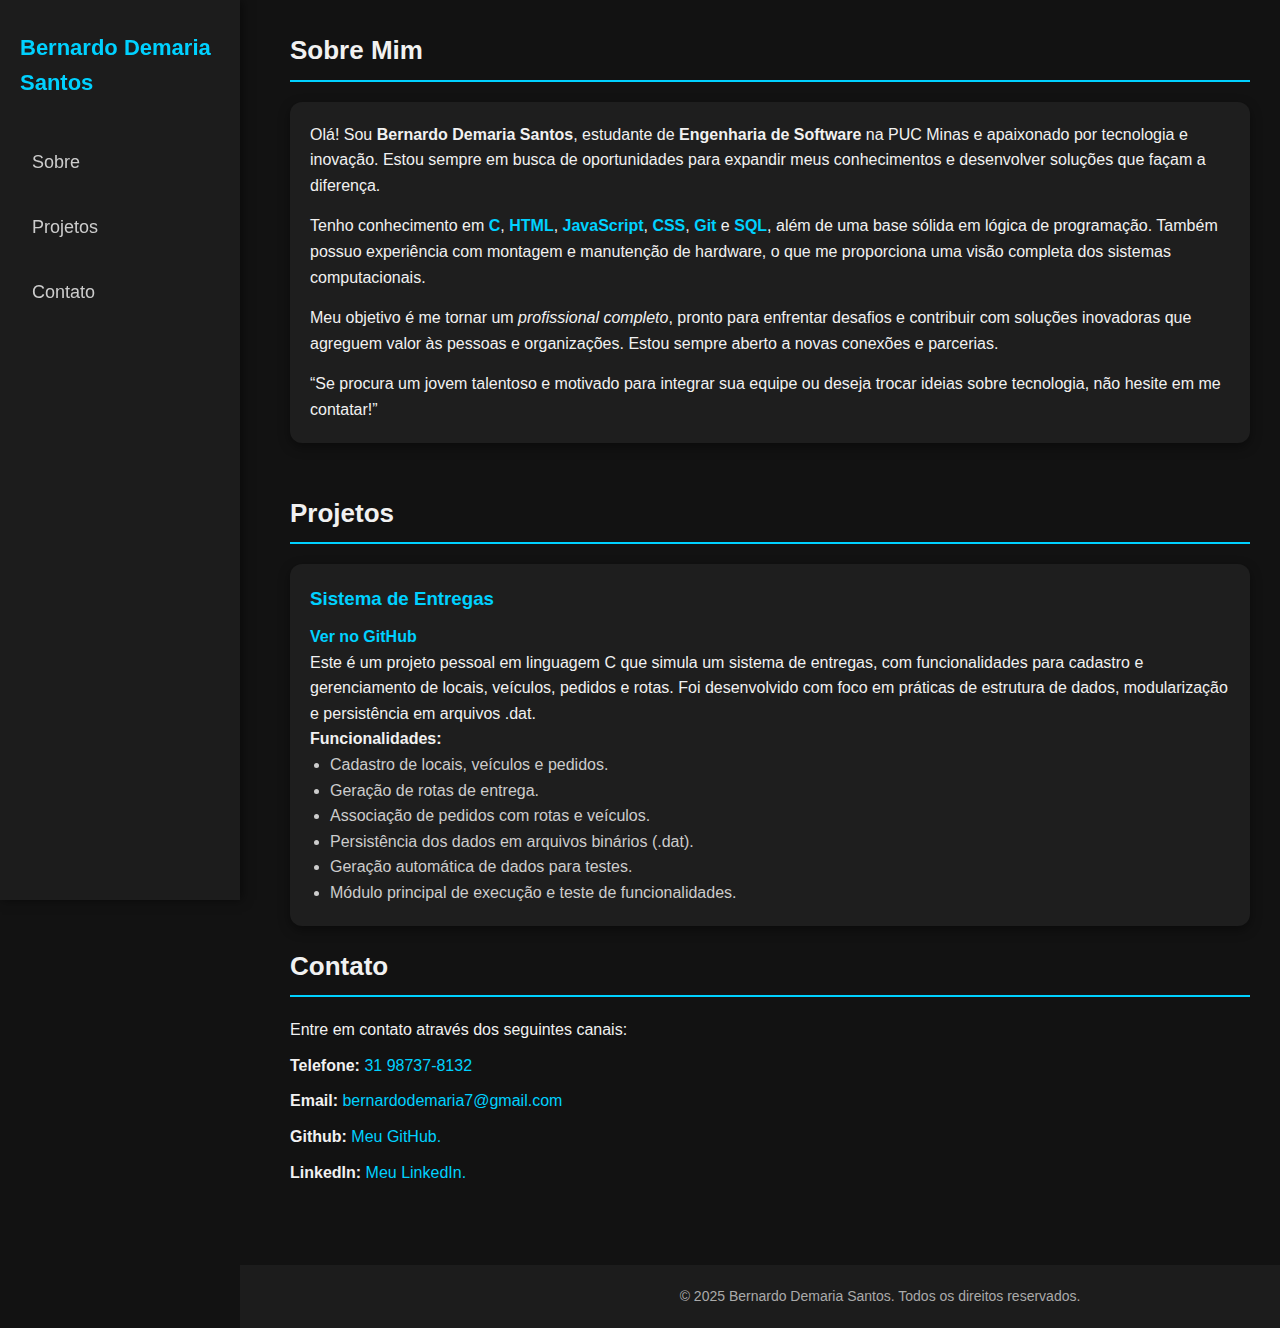
<file: index.html>
<!DOCTYPE html>
<html lang="en">
<head>
    <meta charset="UTF-8">
    <meta name="viewport" content="width=device-width, initial-scale=1.0">
    <title>Bernardo Demaria Santos - Portfolio</title>
    <link rel="stylesheet" href="styles.css">
</head>
<body>
    <!-- MENU LATERAL -->
    <div class="sidebar">
        <h1>Bernardo Demaria Santos</h1>
        <nav>
            <ul>
                <li><a href="#about">Sobre</a></li>
                <li><a href="#projects">Projetos</a></li>
                <li><a href="#contact">Contato</a></li>
            </ul>
        </nav>
    </div>

    <!-- CONTEÚDO PRINCIPAL -->
    <div class="content">
        
        <!-- SOBRE MIM -->
        <section id="about">
            <h2>Sobre Mim</h2>
            <div class="about-card">
                <p>
                    Olá! Sou <strong>Bernardo Demaria Santos</strong>, estudante de <strong>Engenharia de Software</strong> na PUC Minas e apaixonado por tecnologia e inovação. Estou sempre em busca de oportunidades para expandir meus conhecimentos e desenvolver soluções que façam a diferença.
                </p>
                <p>
                    Tenho conhecimento em <span class="skills">C</span>, <span class="skills">HTML</span>, <span class="skills">JavaScript</span>, <span class="skills">CSS</span>, <span class="skills">Git</span> e <span class="skills">SQL</span>, além de uma base sólida em lógica de programação. Também possuo experiência com montagem e manutenção de hardware, o que me proporciona uma visão completa dos sistemas computacionais.
                </p>
                <p>
                    Meu objetivo é me tornar um <em>profissional completo</em>, pronto para enfrentar desafios e contribuir com soluções inovadoras que agreguem valor às pessoas e organizações. Estou sempre aberto a novas conexões e parcerias.
                </p>
                <blockquote>
                    “Se procura um jovem talentoso e motivado para integrar sua equipe ou deseja trocar ideias sobre tecnologia, não hesite em me contatar!”
                </blockquote>
            </div>
        </section>

        <!-- PROJETOS -->
        <section id="projects">
            <h2>Projetos</h2>
            <div class="project">
                <h3>Sistema de Entregas</h3>

                 <p><a href="https://github.com/bernardo7santos/sistema-entregas-c" target="_blank">Ver no GitHub</a></p>

                <p>Este é um projeto pessoal em linguagem C que simula um sistema de entregas, com funcionalidades para cadastro e gerenciamento de locais, veículos, pedidos e rotas. Foi desenvolvido com foco em práticas de estrutura de dados, modularização e persistência em arquivos .dat.</p>
                <h4>Funcionalidades:</h4>
                <ul>
                    <li>Cadastro de locais, veículos e pedidos.</li>
                    <li>Geração de rotas de entrega.</li>
                    <li>Associação de pedidos com rotas e veículos.</li>
                    <li>Persistência dos dados em arquivos binários (.dat).</li>
                    <li>Geração automática de dados para testes.</li>
                    <li>Módulo principal de execução e teste de funcionalidades.</li>
                </ul>
            </div>

        <!-- CONTATO -->
        <section id="contact">
            <h2>Contato</h2>
            <p>Entre em contato através dos seguintes canais:</p>
            <ul>
                <li><strong>Telefone:</strong> <a href="tel:+1234567890">31 98737-8132</a></li>
                <li><strong>Email:</strong> <a href="mailto:yourname@example.com">bernardodemaria7@gmail.com</a></li>
                <li><strong>Github:</strong> <a href="https://github.com/bernardo7santos" target="_blank">Meu GitHub.</a></li>
                <li><strong>LinkedIn:</strong> <a href="https://www.linkedin.com/in/bernardo-demaria-santos" target="_blank">Meu LinkedIn.</a></li>
            </ul>
        </section>

    </div> <!-- ✅ Fecha o .content corretamente -->

    <!-- RODAPÉ -->
    <footer>
        <p>&copy; 2025 Bernardo Demaria Santos. Todos os direitos reservados.</p>
    </footer>

    <script src="script.js"></script>
</body>
</html>
</file>
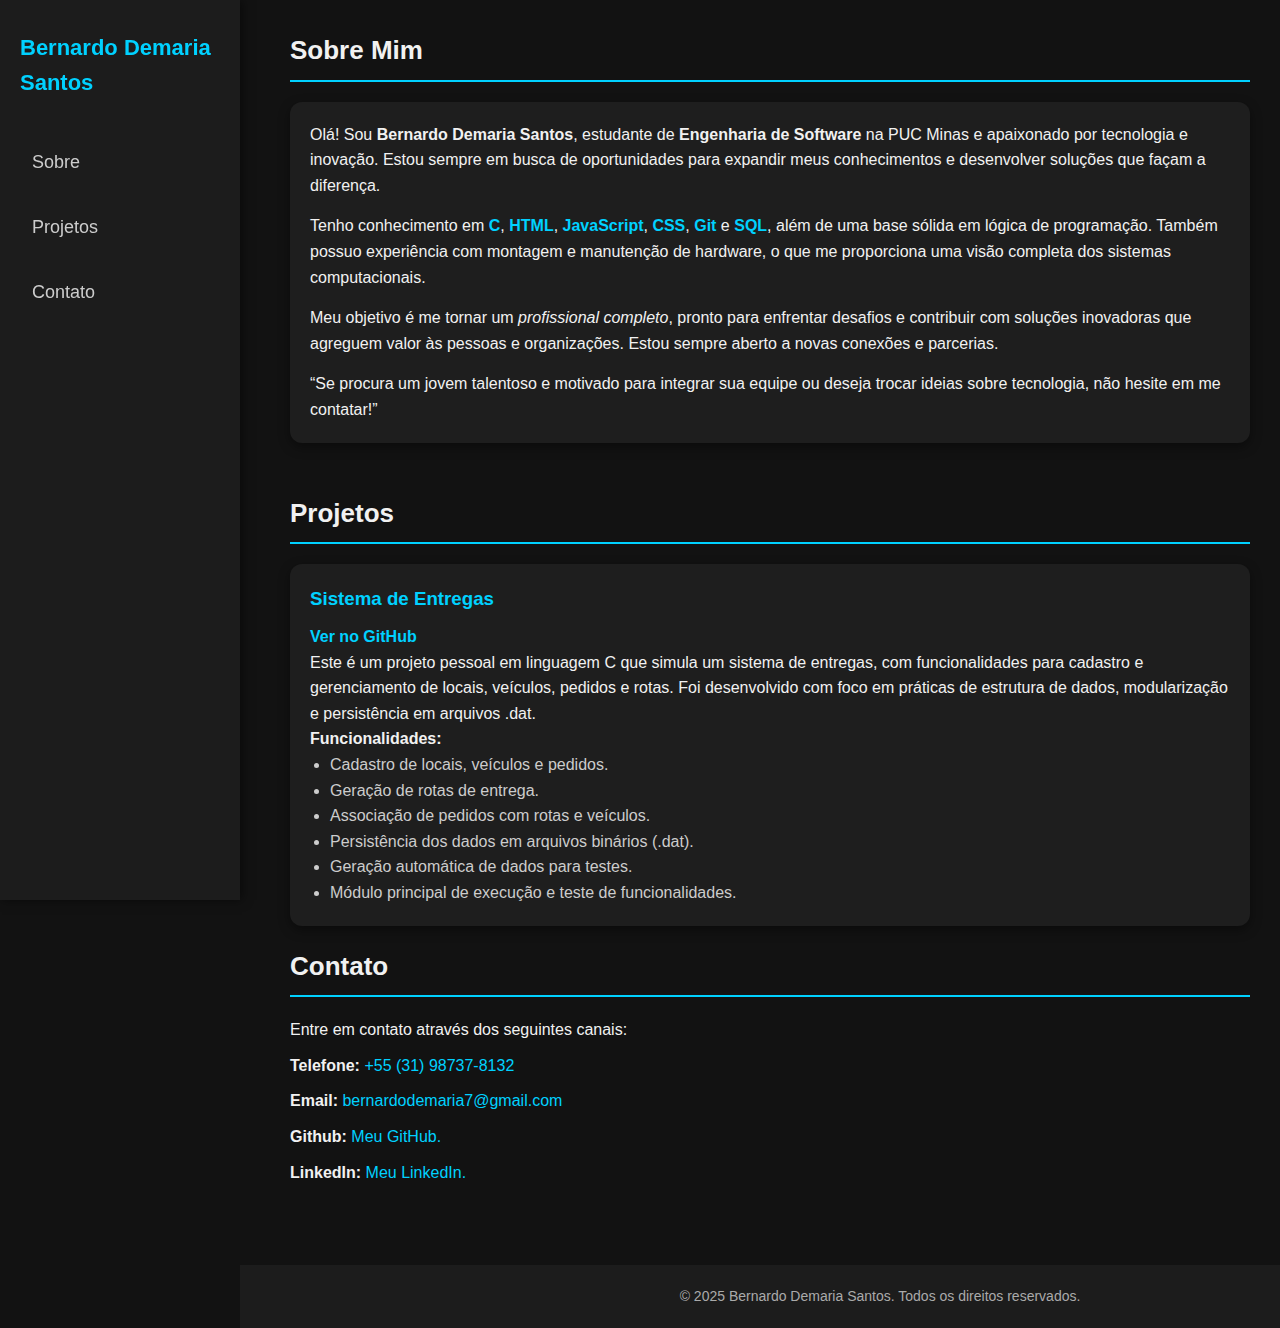
<file: portifolio/index.html>
<!DOCTYPE html>
<html lang="en">
<head>
    <meta charset="UTF-8">
    <meta name="viewport" content="width=device-width, initial-scale=1.0">
    <title>Bernardo Demaria Santos - Portfolio</title>
    <link rel="stylesheet" href="styles.css">
</head>
<body>
    <!-- MENU LATERAL -->
    <div class="sidebar">
        <h1>Bernardo Demaria Santos</h1>
        <nav>
            <ul>
                <li><a href="#about">Sobre</a></li>
                <li><a href="#projects">Projetos</a></li>
                <li><a href="#contact">Contato</a></li>
            </ul>
        </nav>
    </div>

    <!-- CONTEÚDO PRINCIPAL -->
    <div class="content">
        
        <!-- SOBRE MIM -->
        <section id="about">
            <h2>Sobre Mim</h2>
            <div class="about-card">
                <p>
                    Olá! Sou <strong>Bernardo Demaria Santos</strong>, estudante de <strong>Engenharia de Software</strong> na PUC Minas e apaixonado por tecnologia e inovação. Estou sempre em busca de oportunidades para expandir meus conhecimentos e desenvolver soluções que façam a diferença.
                </p>
                <p>
                    Tenho conhecimento em <span class="skills">C</span>, <span class="skills">HTML</span>, <span class="skills">JavaScript</span>, <span class="skills">CSS</span>, <span class="skills">Git</span> e <span class="skills">SQL</span>, além de uma base sólida em lógica de programação. Também possuo experiência com montagem e manutenção de hardware, o que me proporciona uma visão completa dos sistemas computacionais.
                </p>
                <p>
                    Meu objetivo é me tornar um <em>profissional completo</em>, pronto para enfrentar desafios e contribuir com soluções inovadoras que agreguem valor às pessoas e organizações. Estou sempre aberto a novas conexões e parcerias.
                </p>
                <blockquote>
                    “Se procura um jovem talentoso e motivado para integrar sua equipe ou deseja trocar ideias sobre tecnologia, não hesite em me contatar!”
                </blockquote>
            </div>
        </section>

        <!-- PROJETOS -->
        <section id="projects">
            <h2>Projetos</h2>
            <div class="project">
                <h3>Sistema de Entregas</h3>

                 <p><a href="https://github.com/bernardo7santos/sistema-entregas-c" target="_blank">Ver no GitHub</a></p>

                <p>Este é um projeto pessoal em linguagem C que simula um sistema de entregas, com funcionalidades para cadastro e gerenciamento de locais, veículos, pedidos e rotas. Foi desenvolvido com foco em práticas de estrutura de dados, modularização e persistência em arquivos .dat.</p>
                <h4>Funcionalidades:</h4>
                <ul>
                    <li>Cadastro de locais, veículos e pedidos.</li>
                    <li>Geração de rotas de entrega.</li>
                    <li>Associação de pedidos com rotas e veículos.</li>
                    <li>Persistência dos dados em arquivos binários (.dat).</li>
                    <li>Geração automática de dados para testes.</li>
                    <li>Módulo principal de execução e teste de funcionalidades.</li>
                </ul>
            </div>

        <!-- CONTATO -->
        <section id="contact">
            <h2>Contato</h2>
            <p>Entre em contato através dos seguintes canais:</p>
            <ul>
                <li><strong>Telefone:</strong> <a href="tel:+1234567890">+55 (31) 98737-8132</a></li>
                <li><strong>Email:</strong> <a href="mailto:yourname@example.com">bernardodemaria7@gmail.com</a></li>
                <li><strong>Github:</strong> <a href="https://github.com/bernardo7santos" target="_blank">Meu GitHub.</a></li>
                <li><strong>LinkedIn:</strong> <a href="https://www.linkedin.com/in/bernardo-demaria-santos" target="_blank">Meu LinkedIn.</a></li>
            </ul>
        </section>

    </div> <!-- ✅ Fecha o .content corretamente -->

    <!-- RODAPÉ -->
    <footer>
        <p>&copy; 2025 Bernardo Demaria Santos. Todos os direitos reservados.</p>
    </footer>

    <script src="script.js"></script>
</body>
</html>
</file>
<file: styles.css>
/* ======= RESET ======= */
* {
    margin: 0;
    padding: 0;
    box-sizing: border-box;
    font-family: 'Segoe UI', Tahoma, Geneva, Verdana, sans-serif;
}

/* ======= BODY ======= */
body {
    background-color: #121212;
    color: #f1f1f1;
    line-height: 1.6;
    margin: 0;
}

/* ======= SIDEBAR ======= */
.sidebar {
    width: 240px;
    height: 100vh;
    background-color: #1c1c1c;
    padding: 30px 20px;
    position: fixed;
    top: 0;
    left: 0;
    display: flex;
    flex-direction: column;
    align-items: flex-start;
    box-shadow: 2px 0 10px rgba(0, 0, 0, 0.5);
}

.sidebar h1 {
    font-size: 22px;
    margin-bottom: 40px;
    color: #00d1ff;
}

.sidebar nav ul {
    list-style: none;
    width: 100%;
}

.sidebar nav ul li {
    margin-bottom: 20px;
}

.sidebar nav ul li a {
    text-decoration: none;
    color: #ccc;
    font-size: 18px;
    transition: 0.3s;
    display: block;
    padding: 8px 12px;
    border-radius: 6px;
}

.sidebar nav ul li a:hover,
.sidebar nav ul li a.active {
    background-color: #00d1ff;
    color: #121212;
    font-weight: bold;
}

/* ======= CONTEÚDO ======= */
.content {
    margin-left: 260px;
    padding: 30px;
    width: calc(100% - 260px);
}

/* ======= SEÇÕES ======= */
section {
    margin-bottom: 50px;
}

h2 {
    font-size: 26px;
    margin-bottom: 20px;
    border-bottom: 2px solid #00d1ff;
    padding-bottom: 8px;
}

/* ======= ABOUT CARD ======= */
.about-card {
    background-color: #1e1e1e;
    padding: 20px;
    border-radius: 12px;
    box-shadow: 0 4px 12px rgba(0, 0, 0, 0.4);
    transition: transform 0.3s ease, box-shadow 0.3s ease;
}

.about-card:hover {
    transform: translateY(-3px);
    box-shadow: 0 8px 16px rgba(0, 0, 0, 0.6);
}

.about-card p {
    margin-bottom: 15px;
}

.skills {
    color: #00d1ff;
    font-weight: bold;
}

/* ======= PROJECTS ======= */
.project {
    background-color: #1e1e1e;
    padding: 20px;
    margin-bottom: 20px;
    border-radius: 12px;
    box-shadow: 0 4px 12px rgba(0, 0, 0, 0.4);
    transition: transform 0.3s ease, box-shadow 0.3s ease;
}

.project:hover {
    transform: translateY(-3px);
    box-shadow: 0 8px 16px rgba(0, 0, 0, 0.6);
}

.project h3 {
    color: #00d1ff;
    margin-bottom: 10px;
}

.project ul {
    margin-left: 20px;
    color: #ccc;
}

/* ======= CONTATO ======= */
#contact ul {
    margin-top: 10px;
    list-style: none;
}

#contact li {
    margin-bottom: 10px;
}

#contact a {
    color: #00d1ff;
    text-decoration: none;
}

#contact a:hover {
    text-decoration: underline;
}

/* ======= FOOTER ======= */
footer {
    width: 100%;
    text-align: center;
    padding: 20px;
    background-color: #1c1c1c;
    position: relative;
    bottom: 0;
    color: #aaa;
    font-size: 14px;
    margin-left: 240px;
}

/* ======= RESPONSIVIDADE ======= */
@media (max-width: 768px) {
    .sidebar {
        width: 100%;
        height: auto;
        position: relative;
        flex-direction: row;
        justify-content: space-between;
    }

    .sidebar h1 {
        font-size: 18px;
        margin-bottom: 0;
    }

    .sidebar nav ul {
        display: flex;
        justify-content: space-around;
    }

    .content {
        margin-left: 0;
        width: 100%;
    }

    footer {
        margin-left: 0;
    }
}
.project a {
    color: #00d1ff;
    text-decoration: none;
    font-weight: bold;
}

.project a:hover {
    text-decoration: underline;
}
</file>
<file: portifolio/styles.css>
/* ======= RESET ======= */
* {
    margin: 0;
    padding: 0;
    box-sizing: border-box;
    font-family: 'Segoe UI', Tahoma, Geneva, Verdana, sans-serif;
}

/* ======= BODY ======= */
body {
    background-color: #121212;
    color: #f1f1f1;
    line-height: 1.6;
    margin: 0;
}

/* ======= SIDEBAR ======= */
.sidebar {
    width: 240px;
    height: 100vh;
    background-color: #1c1c1c;
    padding: 30px 20px;
    position: fixed;
    top: 0;
    left: 0;
    display: flex;
    flex-direction: column;
    align-items: flex-start;
    box-shadow: 2px 0 10px rgba(0, 0, 0, 0.5);
}

.sidebar h1 {
    font-size: 22px;
    margin-bottom: 40px;
    color: #00d1ff;
}

.sidebar nav ul {
    list-style: none;
    width: 100%;
}

.sidebar nav ul li {
    margin-bottom: 20px;
}

.sidebar nav ul li a {
    text-decoration: none;
    color: #ccc;
    font-size: 18px;
    transition: 0.3s;
    display: block;
    padding: 8px 12px;
    border-radius: 6px;
}

.sidebar nav ul li a:hover,
.sidebar nav ul li a.active {
    background-color: #00d1ff;
    color: #121212;
    font-weight: bold;
}

/* ======= CONTEÚDO ======= */
.content {
    margin-left: 260px;
    padding: 30px;
    width: calc(100% - 260px);
}

/* ======= SEÇÕES ======= */
section {
    margin-bottom: 50px;
}

h2 {
    font-size: 26px;
    margin-bottom: 20px;
    border-bottom: 2px solid #00d1ff;
    padding-bottom: 8px;
}

/* ======= ABOUT CARD ======= */
.about-card {
    background-color: #1e1e1e;
    padding: 20px;
    border-radius: 12px;
    box-shadow: 0 4px 12px rgba(0, 0, 0, 0.4);
    transition: transform 0.3s ease, box-shadow 0.3s ease;
}

.about-card:hover {
    transform: translateY(-3px);
    box-shadow: 0 8px 16px rgba(0, 0, 0, 0.6);
}

.about-card p {
    margin-bottom: 15px;
}

.skills {
    color: #00d1ff;
    font-weight: bold;
}

/* ======= PROJECTS ======= */
.project {
    background-color: #1e1e1e;
    padding: 20px;
    margin-bottom: 20px;
    border-radius: 12px;
    box-shadow: 0 4px 12px rgba(0, 0, 0, 0.4);
    transition: transform 0.3s ease, box-shadow 0.3s ease;
}

.project:hover {
    transform: translateY(-3px);
    box-shadow: 0 8px 16px rgba(0, 0, 0, 0.6);
}

.project h3 {
    color: #00d1ff;
    margin-bottom: 10px;
}

.project ul {
    margin-left: 20px;
    color: #ccc;
}

/* ======= CONTATO ======= */
#contact ul {
    margin-top: 10px;
    list-style: none;
}

#contact li {
    margin-bottom: 10px;
}

#contact a {
    color: #00d1ff;
    text-decoration: none;
}

#contact a:hover {
    text-decoration: underline;
}

/* ======= FOOTER ======= */
footer {
    width: 100%;
    text-align: center;
    padding: 20px;
    background-color: #1c1c1c;
    position: relative;
    bottom: 0;
    color: #aaa;
    font-size: 14px;
    margin-left: 240px;
}

/* ======= RESPONSIVIDADE ======= */
@media (max-width: 768px) {
    .sidebar {
        width: 100%;
        height: auto;
        position: relative;
        flex-direction: row;
        justify-content: space-between;
    }

    .sidebar h1 {
        font-size: 18px;
        margin-bottom: 0;
    }

    .sidebar nav ul {
        display: flex;
        justify-content: space-around;
    }

    .content {
        margin-left: 0;
        width: 100%;
    }

    footer {
        margin-left: 0;
    }
}
.project a {
    color: #00d1ff;
    text-decoration: none;
    font-weight: bold;
}

.project a:hover {
    text-decoration: underline;
}
</file>
